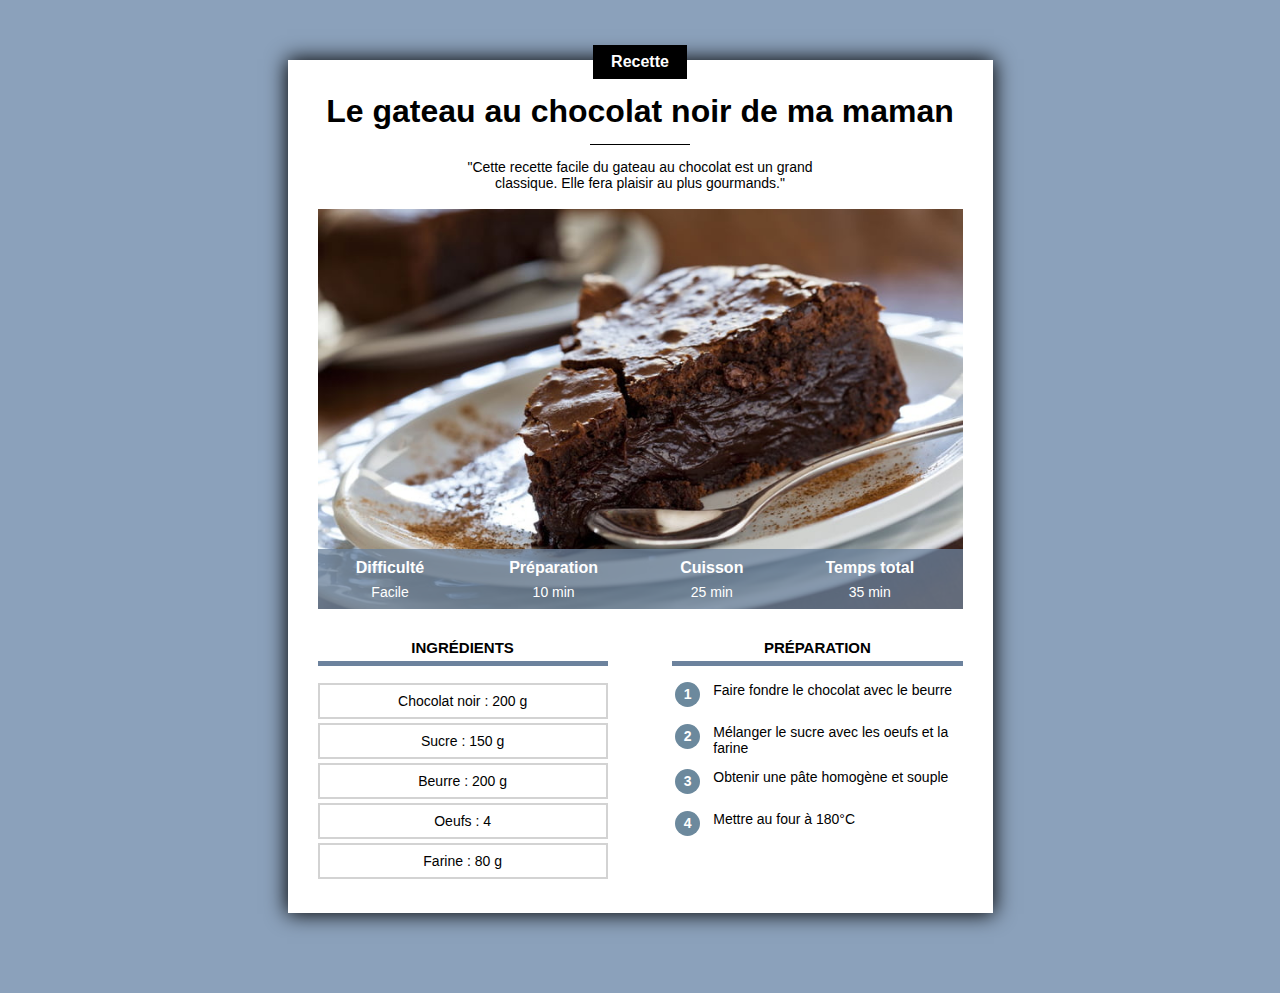
<file: index.html>
<!DOCTYPE html>
<html lang="fr">
    <head>
        <title>Recette du gateau au chocolat</title>
        <meta charset="UTF-8">
        <meta name="viewport" content="width=device-width, initial-scale=1.0">
        <link rel="stylesheet" href="exo_recette.css">         
    </head>

    <body>

        <!--Mon commentaire HTML-->
               
        <div class="contenu">

            <div class="centre category">
                <p class="category">Recette</p>
            </div>

            <h1>Le gateau au chocolat noir de ma maman</h1>

            <div class="separateur"></div>

            <!--LE CONTENU DE MA PAGE-->
            <div class="centre">
                <p class="description">"Cette recette facile du gateau au chocolat est un grand classique. Elle fera plaisir au plus gourmands."</p>
            </div>
                        
            <div class="info">
                <img class="centre info" src="gateau.jpg">
                
                <table class="info">
                    <tr>
                        <th>Difficulté</th>
                        <th>Préparation</th>
                        <th>Cuisson</th>
                        <th>Temps total</th>       
                    </tr>
                    <tr>
                        <td>Facile</td>
                        <td>10 min</td>
                        <td>25 min</td>
                        <td>35 min</td>
                    </tr>
                </table>
            </div>

            <br>

            <div>
                <div class="colonne1 colonne">
                    <h2>Ingrédients</h2>
                    <div class="ingredients">
                        <p class="ingredients">Chocolat noir : 200 g</p>
                        <p class="ingredients">Sucre : 150 g</p>
                        <p class="ingredients">Beurre : 200 g</p>
                        <p class="ingredients">Oeufs : 4</p>
                        <p class="ingredients">Farine : 80 g</p>
                    </div>
                </div>

                <div class="colonne2 colonne">
                    <h2>Préparation</h2>
                    <table class="preparation">
                        <tr><td><p class="numero">1</p></td><td class="preparation_etape">Faire fondre le chocolat avec le beurre</td></tr>
                        <tr><td><p class="numero">2</p></td><td class="preparation_etape">Mélanger le sucre avec les oeufs et la farine</td></tr>
                        <tr><td><p class="numero">3</p></td><td class="preparation_etape">Obtenir une pâte homogène et souple</td></tr>
                        <tr><td><p class="numero">4</p></td><td class="preparation_etape">Mettre au four à 180°C</td></tr>         
                    </table>
                </div>
            </div>
        </div>
    </body>
</html>
</file>
<file: exo_recette.css>
* {
    overflow: auto;
}
/*Mon commentaire CSS*/
body {
    background-color:#8BA1BB;
    font-family: Arial;
    margin:0
}
p.category {
    background-color:black; 
    color:white;
    display: inline-block;
    margin-top: -15px;
    padding: 8px 18px;
    margin-bottom: 0px;
    font-weight: bold;
    font-size: 16px
}
div.contenu {
    background-color:white;
    margin: 40px 8px 40px 8px;
    padding: 0px 8px 20px 8px;
    box-shadow: 0px 0px 20px 1px black;
    overflow: visible
}
h1 {
    text-align: center;
    margin-bottom: 14px;
    margin-top: 10px           
}
p.description {
    text-align: center;
    max-width: 400px;
    display: inline-block;
    font-size: 14px
}
.centre {
    text-align: center;
    width: 100%
}
div.category {
    margin-bottom: 0px;
    font-weight: bold;
    margin-top: 0px;
    overflow: visible;
}
div.separateur {
    background-color:black;
    width: 100px;
    height: 1px;
    margin-left: auto;
    margin-right: auto
}
div.info {
    position: relative; 
}
table.info {
    position: absolute; 
    bottom:0; 
    width:100%; 
    color:white; 
    background-color: #6C829DC0; 
    height: 50px                
}
table.info td {
    text-align: center;
    font-size: 12px;
    vertical-align: top
}
table.info th {
    font-size: 14px;
    vertical-align: bottom;
    padding-bottom: 4px;
}
img.info {
    display: block;
    max-height: 400px;
    object-fit: cover;
    min-height: 200px;
    background-color: lightgrey;
}
div.colonne {
    width: 100%;
    margin-top: 20 px;
}

div.colonne h2 {
    text-align: center;
    text-transform: uppercase;
    font-size: 15px;
    border-bottom: 5px solid #6C829D;
    padding-bottom: 5px;
}
div.colonne1 {
    display: inline-block;
}
div.ingredients p {
    text-align: center;
    font-size: 14px;
    border: 2px solid lightgrey;
    padding: 8px 0px;
    margin-top: 4px;
    margin-bottom: 0px;
}
table.preparation p.numero {
    background-color: #6C899D;
    text-align: center;
    font-size: 14px;
    font-weight: bold;
    color: white;
    height: 25px;
    width: 25px;
    padding-top: 4px;
    box-sizing: border-box;
    border-radius: 50%;
    margin: 0;
}
table.preparation td {
    vertical-align: top;
}
table.preparation td.preparation_etape {
    font-size: 14px;
    padding-left: 10px;
    padding-bottom: 10px;
}
table.preparation tr {
    height: 40px;
}

/*Styles pour ordinateur*/
@media only screen and (min-width: 768px) {
    div.contenu {
        min-width: 350px;
        margin: 60px 10% 80px 10%;
        padding: 0px 30px 30px 30px;
        max-width: 650px;
    }
    table.info {
        height: 60px                
    }
    table.info td {
        font-size: 14px;
    }
    table.info th {
        font-size: 16px;
    }
    div.colonne {
        width: 45%;
*    }
    div.colonne1 {
        margin-right: 10%;
    }
    div.colonne2 {
        float: right;
    }


    @media only screen and (min-width: 900px) {
        div.contenu {
            margin-left: auto;
            margin-right: auto;
            width: 645px;
        }
</file>
